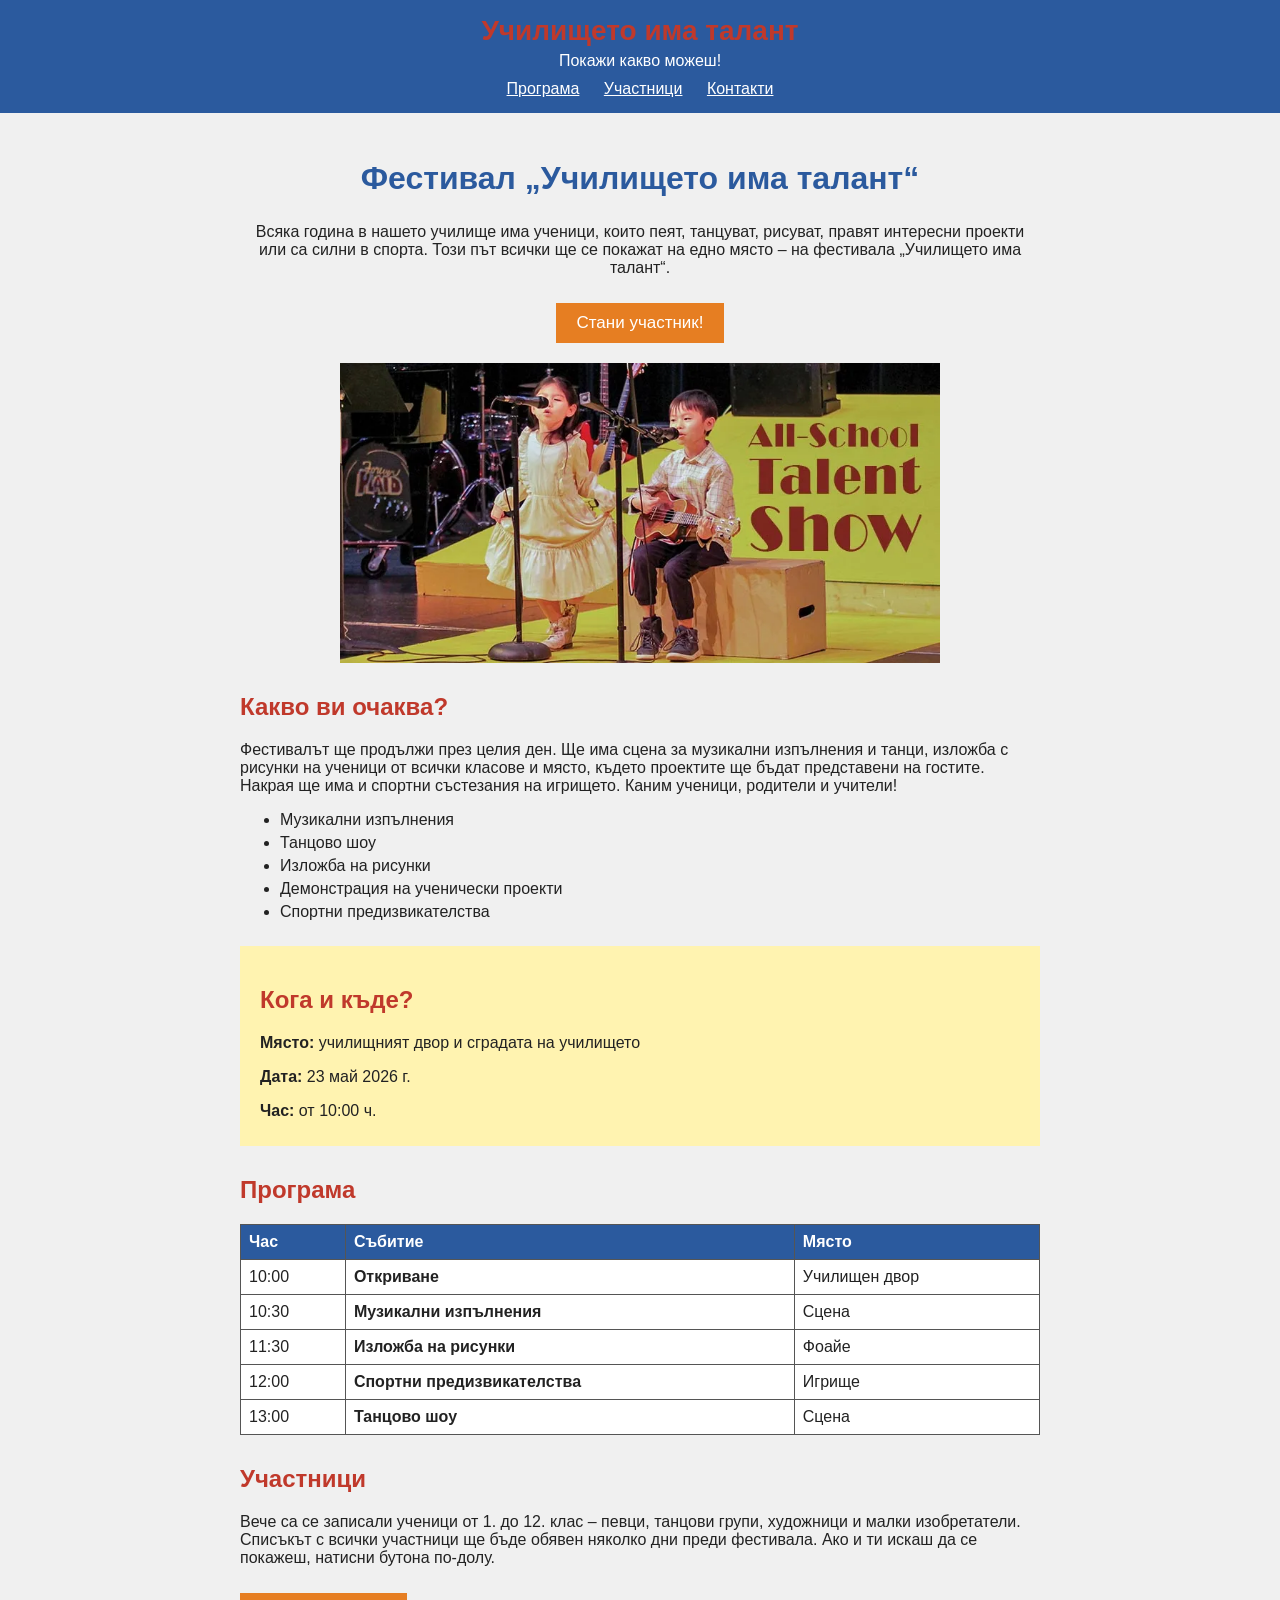
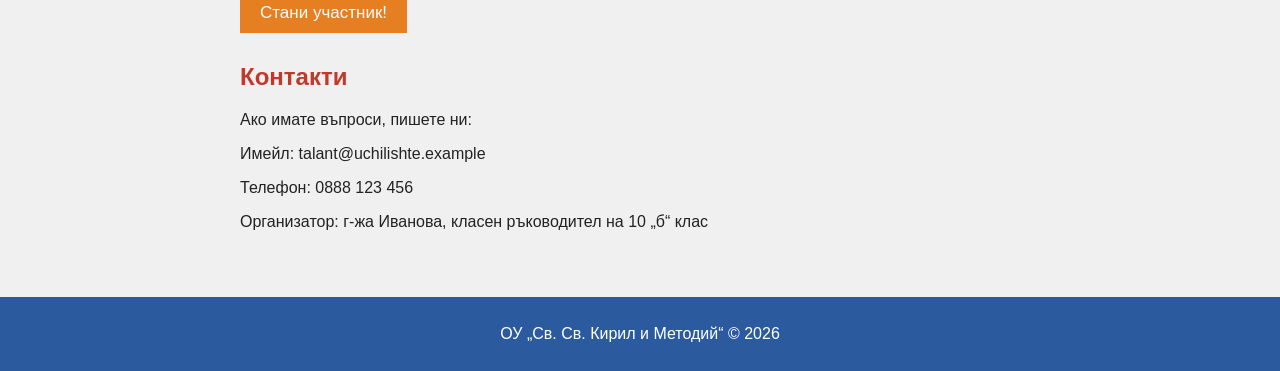
<file: index.html>
<!DOCTYPE html>
<html lang="bg">
<head>
  <meta charset="UTF-8">
  <title>Училището има талант - фестивал</title>
  <link rel="stylesheet" href="style.css">
</head>
<body>
 
  <header>
    <h2 class="logo">Училището има талант</h2>
    <p class="slogan">Покажи какво можеш!</p>
    <nav>
      <a href="#programa">Програма</a>
      <a href="#uchastnici">Участници</a>
      <a href="#kontakti">Контакти</a>
    </nav>
  </header>
 
  <main>
 
    <section class="intro">
      <h1>Фестивал „Училището има талант“</h1>
      <p>Всяка година в нашето училище има ученици, които пеят, танцуват, рисуват,
      правят интересни проекти или са силни в спорта. Този път всички ще се
      покажат на едно място – на фестивала „Училището има талант“.</p>
      <a href="uchastnik.html" class="btn-uchastnik">Стани участник!</a>
    </section>
 
    <img src="snimka1.jpg" alt="Плакат на фестивала" class="plakat">
 
    <section>
      <h2>Какво ви очаква?</h2>
      <p>Фестивалът ще продължи през целия ден. Ще има сцена за музикални
      изпълнения и танци, изложба с рисунки на ученици от всички класове и
      място, където проектите ще бъдат представени на гостите. Накрая ще има и
      спортни състезания на игрището. Каним ученици, родители и учители!</p>
 
      <ul class="dejnosti">
        <li>Музикални изпълнения</li>
        <li>Танцово шоу</li>
        <li>Изложба на рисунки</li>
        <li>Демонстрация на ученически проекти</li>
        <li>Спортни предизвикателства</li>
      </ul>
    </section>
 
    <section class="info highlight">
      <h2>Кога и къде?</h2>
      <p><b>Място:</b> училищният двор и сградата на училището</p>
      <p><b>Дата:</b> 23 май 2026 г.</p>
      <p><b>Час:</b> от 10:00 ч.</p>
    </section>
 
    <section id="programa">
      <h2>Програма</h2>
      <table class="program">
        <tr>
          <th>Час</th>
          <th>Събитие</th>
          <th>Място</th>
        </tr>
        <tr>
          <td>10:00</td>
          <td class="event-title">Откриване</td>
          <td>Училищен двор</td>
        </tr>
        <tr>
          <td>10:30</td>
          <td class="event-title">Музикални изпълнения</td>
          <td>Сцена</td>
        </tr>
        <tr>
          <td>11:30</td>
          <td class="event-title">Изложба на рисунки</td>
          <td>Фоайе</td>
        </tr>
        <tr>
          <td>12:00</td>
          <td class="event-title">Спортни предизвикателства</td>
          <td>Игрище</td>
        </tr>
        <tr>
          <td>13:00</td>
          <td class="event-title">Танцово шоу</td>
          <td>Сцена</td>
        </tr>
      </table>
    </section>
 
    <section id="uchastnici">
      <h2>Участници</h2>
      <p>Вече са се записали ученици от 1. до 12. клас – певци, танцови
      групи, художници и малки изобретатели. Списъкът с всички участници ще
      бъде обявен няколко дни преди фестивала. Ако и ти искаш да се покажеш,
      натисни бутона по-долу.</p>
      <a href="uchastnik.html" class="btn-uchastnik">Стани участник!</a>
    </section>
 
    <section id="kontakti">
      <h2>Контакти</h2>
      <p>Ако имате въпроси, пишете ни:</p>
      <p>Имейл: talant@uchilishte.example</p>
      <p>Телефон: 0888 123 456</p>
      <p>Организатор: г-жа Иванова, класен ръководител на 10 „б“ клас</p>
    </section>
 
  </main>
 
  <footer>
    <p>ОУ „Св. Св. Кирил и Методий“ &copy; 2026</p>
  </footer>
 
</body>
</html>
</file>
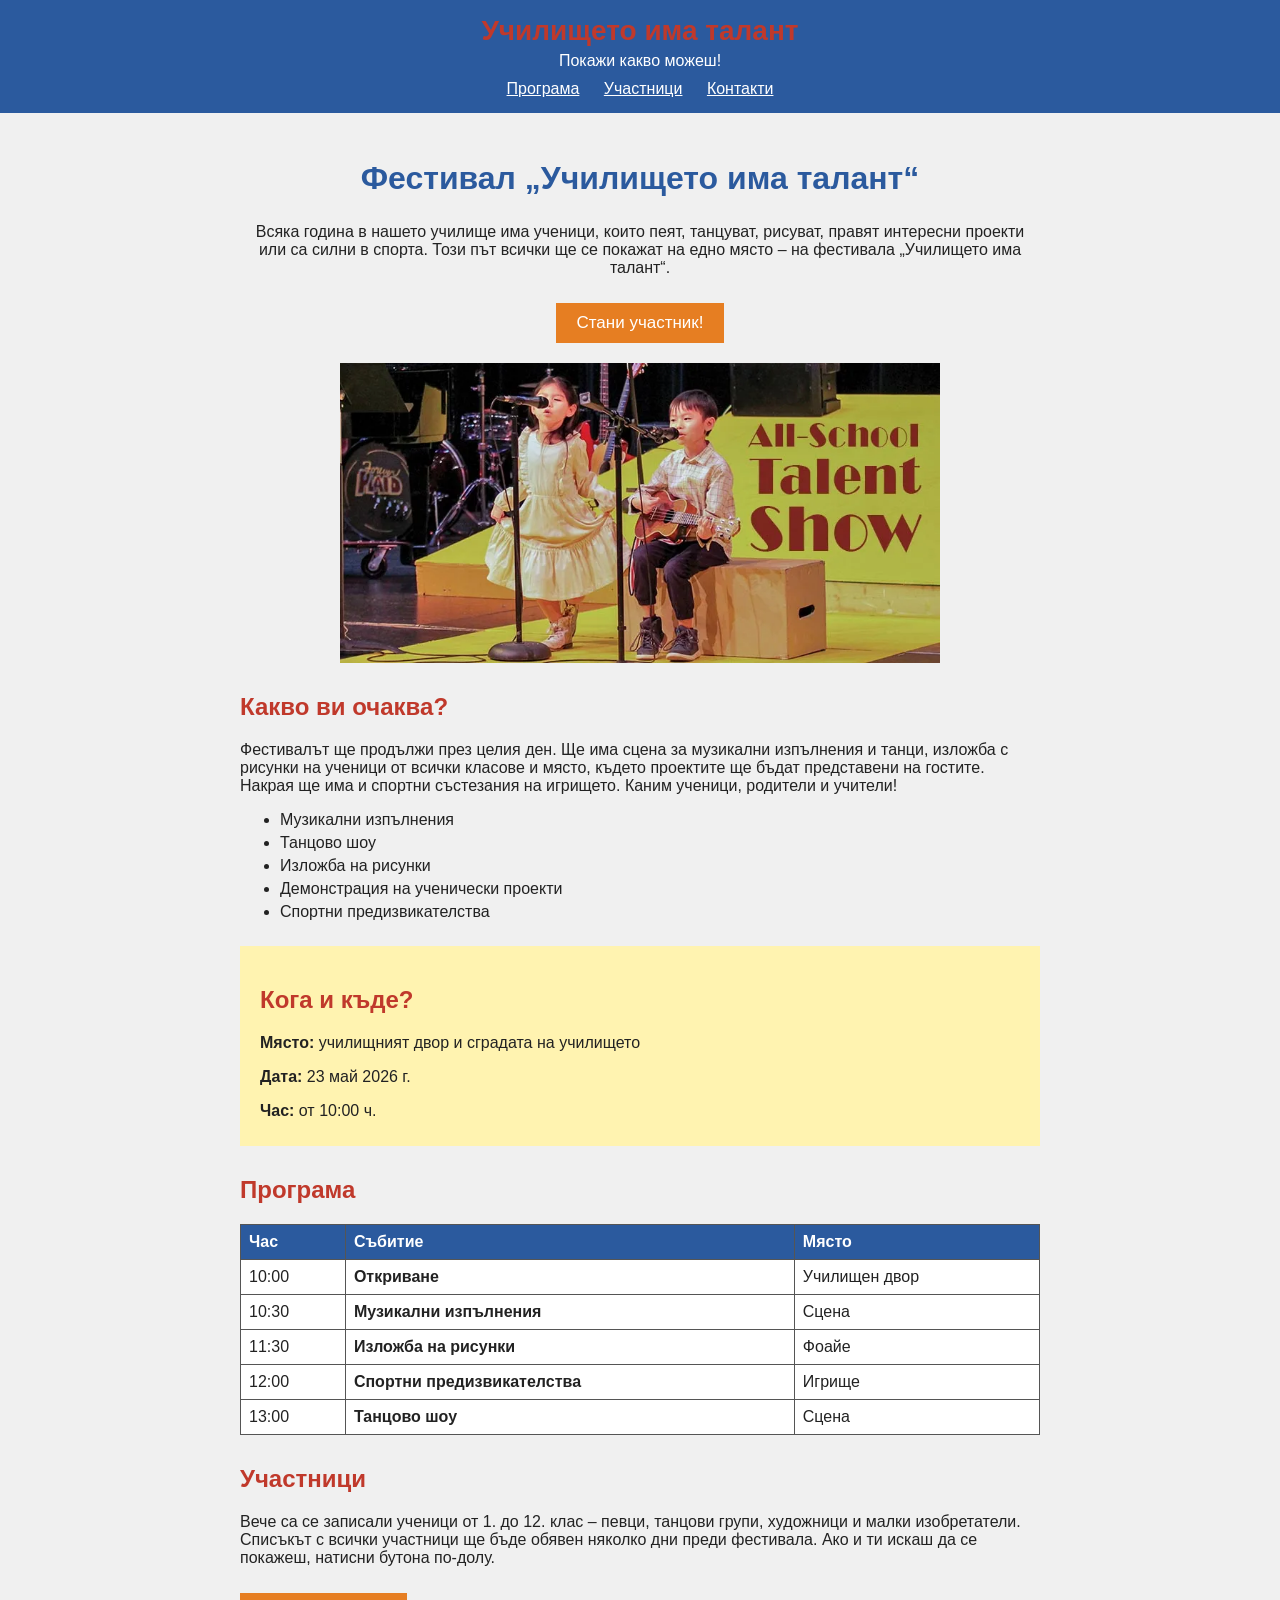
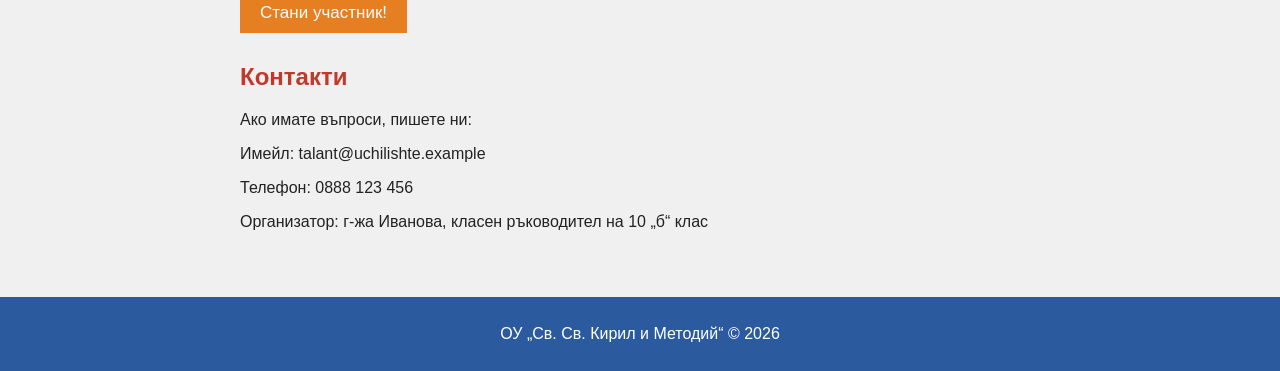
<file: festival.html>
<!DOCTYPE html>
<html lang="bg">
<head>
  <meta charset="UTF-8">
  <title>Училището има талант - фестивал</title>
  <link rel="stylesheet" href="style.css">
</head>
<body>
 
  <header>
    <h2 class="logo">Училището има талант</h2>
    <p class="slogan">Покажи какво можеш!</p>
    <nav>
      <a href="#programa">Програма</a>
      <a href="#uchastnici">Участници</a>
      <a href="#kontakti">Контакти</a>
    </nav>
  </header>
 
  <main>
 
    <section class="intro">
      <h1>Фестивал „Училището има талант“</h1>
      <p>Всяка година в нашето училище има ученици, които пеят, танцуват, рисуват,
      правят интересни проекти или са силни в спорта. Този път всички ще се
      покажат на едно място – на фестивала „Училището има талант“.</p>
      <a href="uchastnik.html" class="btn-uchastnik">Стани участник!</a>
    </section>
 
    <img src="snimka1.jpg" alt="Плакат на фестивала" class="plakat">
 
    <section>
      <h2>Какво ви очаква?</h2>
      <p>Фестивалът ще продължи през целия ден. Ще има сцена за музикални
      изпълнения и танци, изложба с рисунки на ученици от всички класове и
      място, където проектите ще бъдат представени на гостите. Накрая ще има и
      спортни състезания на игрището. Каним ученици, родители и учители!</p>
 
      <ul class="dejnosti">
        <li>Музикални изпълнения</li>
        <li>Танцово шоу</li>
        <li>Изложба на рисунки</li>
        <li>Демонстрация на ученически проекти</li>
        <li>Спортни предизвикателства</li>
      </ul>
    </section>
 
    <section class="info highlight">
      <h2>Кога и къде?</h2>
      <p><b>Място:</b> училищният двор и сградата на училището</p>
      <p><b>Дата:</b> 23 май 2026 г.</p>
      <p><b>Час:</b> от 10:00 ч.</p>
    </section>
 
    <section id="programa">
      <h2>Програма</h2>
      <table class="program">
        <tr>
          <th>Час</th>
          <th>Събитие</th>
          <th>Място</th>
        </tr>
        <tr>
          <td>10:00</td>
          <td class="event-title">Откриване</td>
          <td>Училищен двор</td>
        </tr>
        <tr>
          <td>10:30</td>
          <td class="event-title">Музикални изпълнения</td>
          <td>Сцена</td>
        </tr>
        <tr>
          <td>11:30</td>
          <td class="event-title">Изложба на рисунки</td>
          <td>Фоайе</td>
        </tr>
        <tr>
          <td>12:00</td>
          <td class="event-title">Спортни предизвикателства</td>
          <td>Игрище</td>
        </tr>
        <tr>
          <td>13:00</td>
          <td class="event-title">Танцово шоу</td>
          <td>Сцена</td>
        </tr>
      </table>
    </section>
 
    <section id="uchastnici">
      <h2>Участници</h2>
      <p>Вече са се записали ученици от 1. до 12. клас – певци, танцови
      групи, художници и малки изобретатели. Списъкът с всички участници ще
      бъде обявен няколко дни преди фестивала. Ако и ти искаш да се покажеш,
      натисни бутона по-долу.</p>
      <a href="uchastnik.html" class="btn-uchastnik">Стани участник!</a>
    </section>
 
    <section id="kontakti">
      <h2>Контакти</h2>
      <p>Ако имате въпроси, пишете ни:</p>
      <p>Имейл: talant@uchilishte.example</p>
      <p>Телефон: 0888 123 456</p>
      <p>Организатор: г-жа Иванова, класен ръководител на 10 „б“ клас</p>
    </section>
 
  </main>
 
  <footer>
    <p>ОУ „Св. Св. Кирил и Методий“ &copy; 2026</p>
  </footer>
 
</body>
</html>
</file>
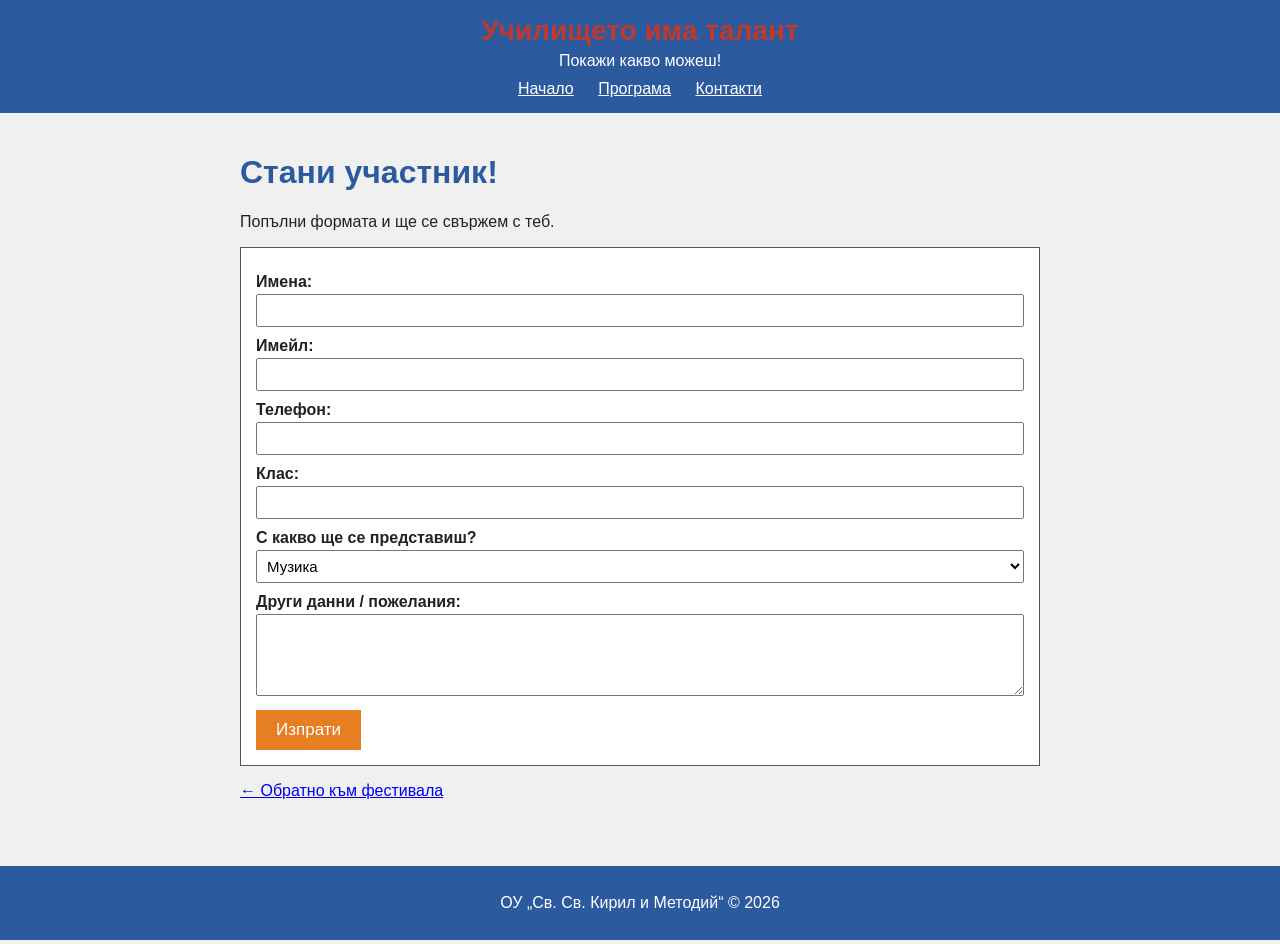
<file: uchastnik.html>
<!DOCTYPE html>
<html lang="bg">
<head>
  <meta charset="UTF-8">
  <title>Стани участник - Училището има талант</title>
  <link rel="stylesheet" href="style.css">
</head>
<body>
 
  <header>
    <h2 class="logo">Училището има талант</h2>
    <p class="slogan">Покажи какво можеш!</p>
    <nav>
      <a href="index.html">Начало</a>
      <a href="index.html#programa">Програма</a>
      <a href="index.html#kontakti">Контакти</a>
    </nav>
  </header>
 
  <main>
    <h1>Стани участник!</h1>
    <p>Попълни формата и ще се свържем с теб.</p>
 
    <form action="#" method="post" class="forma">
 
      <label for="imena">Имена:</label>
      <input type="text" id="imena" name="imena" required>
 
      <label for="email">Имейл:</label>
      <input type="email" id="email" name="email" required>
 
      <label for="telefon">Телефон:</label>
      <input type="tel" id="telefon" name="telefon">
 
      <label for="klas">Клас:</label>
      <input type="text" id="klas" name="klas">
 
      <label for="talant">С какво ще се представиш?</label>
      <select id="talant" name="talant">
        <option>Музика</option>
        <option>Танци</option>
        <option>Рисуване</option>
        <option>Проект</option>
        <option>Спорт</option>
        <option>Друго</option>
      </select>
 
      <label for="info">Други данни / пожелания:</label>
      <textarea id="info" name="info" rows="4"></textarea>
 
      <button type="submit" class="btn-uchastnik">Изпрати</button>
    </form>
 
    <p><a href="index.html">&larr; Обратно към фестивала</a></p>
  </main>
 
  <footer>
    <p>ОУ „Св. Св. Кирил и Методий“ &copy; 2026</p>
  </footer>
 
</body>
</html>
</file>
<file: style.css>
body {
  font-family: Arial, sans-serif;
  background-color: #f0f0f0;
  color: #222222;
  margin: 0;
  padding: 0;
}
 
main {
  width: 800px;
  max-width: 90%;
  margin: 0 auto;
  padding: 20px 0;
}
 
header {
  background-color: #2b5a9e;
  color: white;
  text-align: center;
  padding: 15px;
}
 
.logo {
  margin: 0;
  font-size: 28px;
}
 
.slogan {
  margin: 5px 0 10px 0;
}
 
nav a {
  color: white;
  margin: 0 10px;
}
 
h1 {
  color: #2b5a9e;
  font-size: 32px;
}
 
h2 {
  color: #c0392b;
  font-size: 24px;
  margin-top: 30px;
}
 
.intro {
  text-align: center;
}
 
.plakat {
  display: block;
  width: 100%;
  max-width: 600px;
  margin: 20px auto;
}
 
.dejnosti li {
  margin-bottom: 5px;
}
 
.highlight {
  background-color: #fff3b0;
  padding: 10px 20px;
  margin-top: 25px;
}
 
.program {
  border-collapse: collapse;
  width: 100%;
  background-color: white;
}
 
.program th {
  background-color: #2b5a9e;
  color: white;
  padding: 8px;
  text-align: left;
  border: 1px solid #555555;
}
 
.program td {
  border: 1px solid #555555;
  padding: 8px;
}
 
.event-title {
  font-weight: bold;
}
 
.btn-uchastnik {
  display: inline-block;
  background-color: #e67e22;
  color: white;
  padding: 10px 20px;
  font-size: 17px;
  text-decoration: none;
  border: none;
  margin-top: 10px;
  cursor: pointer;
}
 
.forma {
  background-color: white;
  border: 1px solid #555555;
  padding: 15px;
  margin-bottom: 15px;
}
 
.forma label {
  display: block;
  margin-top: 10px;
  font-weight: bold;
}
 
.forma input, .forma select, .forma textarea {
  width: 100%;
  padding: 6px;
  margin-top: 3px;
  font-size: 15px;
  box-sizing: border-box;
}
 
footer {
  background-color: #2b5a9e;
  color: white;
  text-align: center;
  padding: 12px;
  margin-top: 30px;
}
</file>
